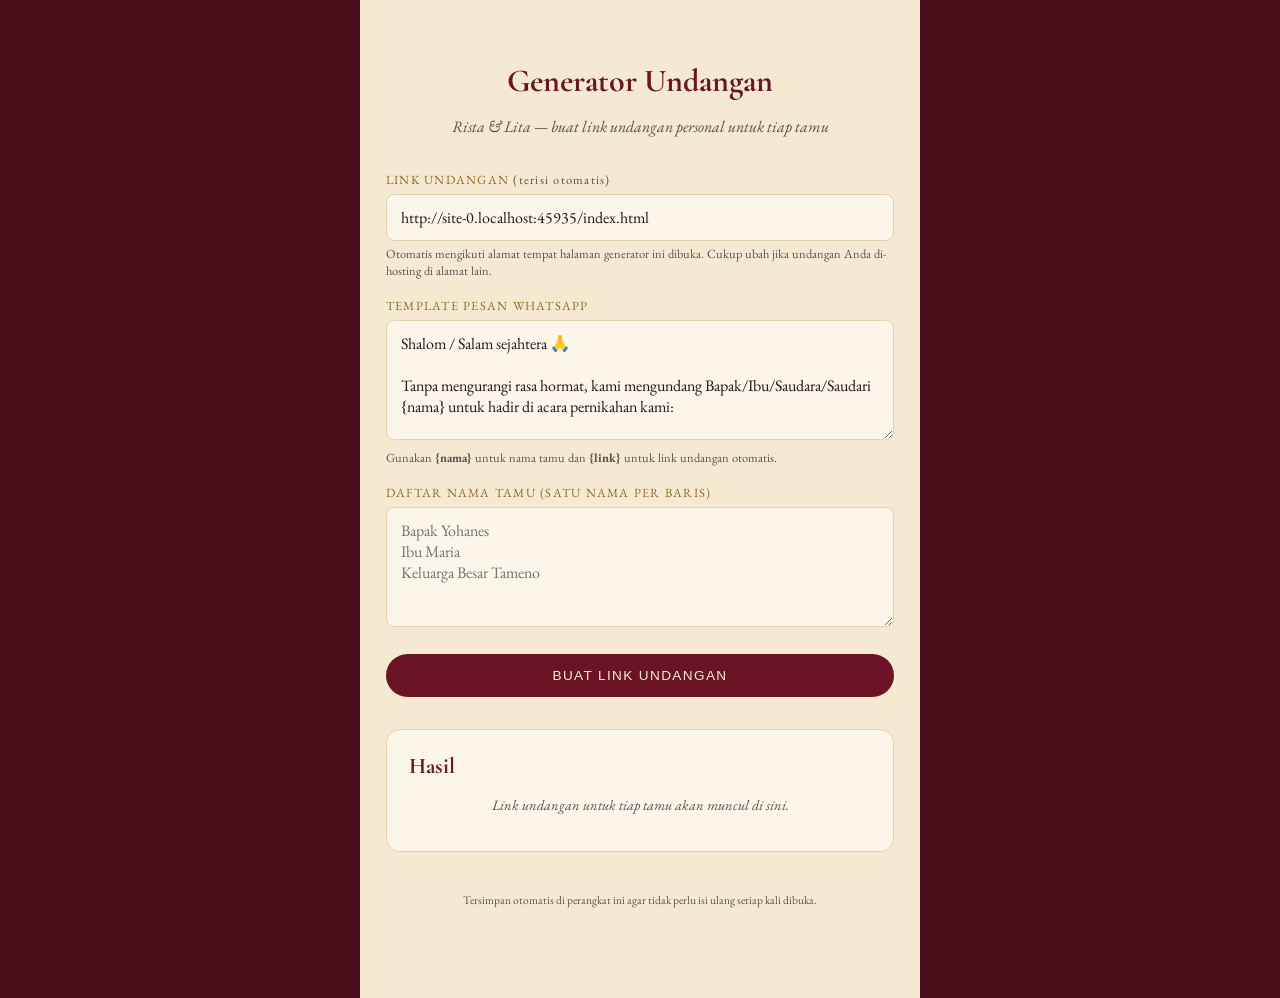
<file: generator.html>
<!DOCTYPE html>
<html lang="id">
<head>
<meta charset="UTF-8">
<meta name="viewport" content="width=device-width, initial-scale=1">
<title>Generator Undangan — Rista &amp; Lita</title>
<link rel="preconnect" href="https://fonts.googleapis.com">
<link href="https://fonts.googleapis.com/css2?family=Cormorant+Garamond:wght@600;700&family=EB+Garamond:wght@400;500&display=swap" rel="stylesheet">
<style>
  :root{
    --maroon-deep:#4A0F1A; --maroon-mid:#6B1426;
    --cream:#F5E9D2; --cream-soft:#FCF6EA; --cream-line:#E3D2B0;
    --gold:#C9A24D; --gold-bright:#EBD8A6; --gold-deep:#8F6B25;
    --ink:#2B1418; --ink-soft:#6A4B4F;
    --font-display:'Cormorant Garamond',serif; --font-body:'EB Garamond',serif;
  }
  *{ box-sizing:border-box; }
  body{
    margin:0; font-family:var(--font-body); background:var(--maroon-deep); color:var(--ink);
    min-height:100vh;
  }
  .wrap{ max-width:560px; margin:0 auto; background:var(--cream); min-height:100vh; padding:40px 26px 80px; }
  h1{ font-family:var(--font-display); text-align:center; color:var(--maroon-mid); font-size:2rem; margin-bottom:4px; }
  .sub{ text-align:center; color:var(--ink-soft); font-style:italic; margin-bottom:34px; }
  label{ font-size:.78rem; letter-spacing:.1em; text-transform:uppercase; color:var(--gold-deep); display:block; margin:18px 0 6px; }
  input, textarea{
    width:100%; font-family:var(--font-body); font-size:1rem;
    padding:12px 14px; border:1px solid var(--cream-line); border-radius:8px; background:var(--cream-soft); color:var(--ink);
  }
  textarea{ min-height:120px; resize:vertical; }
  .hint{ font-size:.78rem; color:var(--ink-soft); margin-top:4px; }
  .card{
    background:var(--cream-soft); border:1px solid var(--cream-line); border-radius:14px;
    padding:22px; margin-top:32px;
  }
  .card h2{ font-family:var(--font-display); color:var(--maroon-mid); margin:0 0 6px; font-size:1.4rem; }
  .result-list{ display:flex; flex-direction:column; gap:14px; margin-top:18px; }
  .result-item{
    background:var(--cream); border:1px solid var(--cream-line); border-radius:10px; padding:14px 16px;
  }
  .result-item .name{ font-family:var(--font-display); font-size:1.15rem; color:var(--maroon-mid); }
  .result-item .link{
    display:block; font-size:.82rem; color:var(--ink-soft); word-break:break-all; margin:6px 0 12px;
  }
  .btn-row{ display:flex; gap:8px; flex-wrap:wrap; }
  .btn{
    display:inline-flex; align-items:center; gap:8px; text-decoration:none; cursor:pointer;
    font-size:.8rem; letter-spacing:.04em; padding:9px 16px; border-radius:999px; border:1px solid transparent;
  }
  .btn-wa{ background:#25D366; color:#fff; }
  .btn-copy{ background:transparent; border-color:var(--maroon-mid); color:var(--maroon-mid); }
  .btn-copy.copied{ background:var(--gold); border-color:var(--gold); color:var(--maroon-deep); }
  .btn-generate{
    width:100%; margin-top:22px; background:var(--maroon-mid); color:var(--cream); border:none;
    padding:14px; border-radius:999px; font-size:.85rem; letter-spacing:.1em; text-transform:uppercase; cursor:pointer;
  }
  .empty{ text-align:center; color:var(--ink-soft); font-style:italic; font-size:.9rem; margin-top:16px; }
  .footer-note{ text-align:center; font-size:.72rem; color:var(--ink-soft); margin-top:40px; }
</style>
</head>
<body>
<div class="wrap">
  <h1>Generator Undangan</h1>
  <p class="sub">Rista &amp; Lita — buat link undangan personal untuk tiap tamu</p>

  <label for="baseUrl">Link Undangan <span id="autoTag" style="text-transform:none;font-weight:normal;color:var(--ink-soft);">(terisi otomatis)</span></label>
  <input id="baseUrl" type="url" placeholder="https://undangan-rista-lita.com/index.html">
  <div class="hint">Otomatis mengikuti alamat tempat halaman generator ini dibuka. Cukup ubah jika undangan Anda di-hosting di alamat lain.</div>

  <label for="waMessage">Template Pesan WhatsApp</label>
  <textarea id="waMessage">Shalom / Salam sejahtera 🙏

Tanpa mengurangi rasa hormat, kami mengundang Bapak/Ibu/Saudara/Saudari {nama} untuk hadir di acara pernikahan kami:

*Rista & Lita*
Rabu, 14 Oktober 2026
Pemberkatan: 10.00 WITA — GMIT Mizpa Tetebudale
Resepsi: 18.00 WITA — Rumah Bpk. Yefrit Tameno (Alm.), Desa Pukdale (Tetebudale)

Berikut link undangan digital kami, mohon kiranya {nama} berkenan membuka untuk info lengkap acara:
{link}

Merupakan suatu kehormatan dan kebahagiaan bagi kami apabila {nama} berkenan hadir dan memberikan doa restu.

Terima kasih 🙏🤍</textarea>
  <div class="hint">Gunakan <b>{nama}</b> untuk nama tamu dan <b>{link}</b> untuk link undangan otomatis.</div>

  <label for="guestNames">Daftar Nama Tamu (satu nama per baris)</label>
  <textarea id="guestNames" placeholder="Bapak Yohanes&#10;Ibu Maria&#10;Keluarga Besar Tameno"></textarea>

  <button class="btn-generate" id="generateBtn" type="button">Buat Link Undangan</button>

  <div class="card">
    <h2>Hasil</h2>
    <div id="results">
      <p class="empty">Link undangan untuk tiap tamu akan muncul di sini.</p>
    </div>
  </div>

  <p class="footer-note">Tersimpan otomatis di perangkat ini agar tidak perlu isi ulang setiap kali dibuka.</p>
</div>

<script>
  // =====================================================================
  // GANTI DI SINI kalau ingin mengunci link undangan secara pasti.
  // Contoh: "https://websitesaya.github.io/Undangan_Rista_Lita/index.html"
  // Kosongkan ("") kalau ingin link dideteksi otomatis dari alamat halaman
  // generator ini dibuka (biasanya sudah benar dengan sendirinya).
  // =====================================================================
  const DEFAULT_INVITATION_URL = "";

  const baseUrlEl = document.getElementById("baseUrl");
  const waMessageEl = document.getElementById("waMessage");
  const guestNamesEl = document.getElementById("guestNames");
  const resultsEl = document.getElementById("results");
  const generateBtn = document.getElementById("generateBtn");

  // Simpan preferensi di perangkat ini (localStorage) — aman untuk file statis biasa.
  const STORAGE_KEY = "rista_lita_invite_generator_v1";

  // Deteksi otomatis link index.html berdasarkan alamat generator.html ini dibuka.
  // Contoh: https://domain.com/folder/generator.html -> https://domain.com/folder/index.html
  function detectBaseUrl(){
    const here = window.location.href.split(/[?#]/)[0]; // buang query/hash
    if (/generator\.html$/i.test(here)) {
      return here.replace(/generator\.html$/i, "index.html");
    }
    // fallback: ganti file terakhir di path dengan index.html
    return here.replace(/[^/]*$/, "index.html");
  }

  function restore(){
    let saved = {};
    try{ saved = JSON.parse(localStorage.getItem(STORAGE_KEY) || "{}"); }catch(e){}

    const autoUrl = detectBaseUrl();
    const isLocalFile = autoUrl.startsWith("file://");

    // Urutan prioritas link undangan:
    // 1) DEFAULT_INVITATION_URL kalau diisi di atas (paling pasti)
    // 2) link yang pernah diubah manual oleh pengguna
    // 3) deteksi otomatis dari alamat generator.html ini dibuka
    if (DEFAULT_INVITATION_URL) {
      baseUrlEl.value = DEFAULT_INVITATION_URL;
    } else if (saved.baseUrlIsCustom && saved.baseUrl) {
      baseUrlEl.value = saved.baseUrl;
    } else {
      baseUrlEl.value = isLocalFile ? (saved.baseUrl || "") : autoUrl;
    }
    document.getElementById("autoTag").style.display =
      (!DEFAULT_INVITATION_URL && !saved.baseUrlIsCustom && !isLocalFile) ? "inline" : "none";

    if (saved.waMessage) waMessageEl.value = saved.waMessage;
    if (saved.guestNames) guestNamesEl.value = saved.guestNames;
  }
  function persist(){
    const autoUrl = detectBaseUrl();
    localStorage.setItem(STORAGE_KEY, JSON.stringify({
      baseUrl: baseUrlEl.value,
      baseUrlIsCustom: baseUrlEl.value.trim() !== autoUrl,
      waMessage: waMessageEl.value,
      guestNames: guestNamesEl.value
    }));
    document.getElementById("autoTag").style.display = (baseUrlEl.value.trim() === autoUrl) ? "inline" : "none";
  }
  restore();

  generateBtn.addEventListener("click", () => {
    persist();
    const base = baseUrlEl.value.trim();
    const template = waMessageEl.value;
    const names = guestNamesEl.value.split("\n").map(n => n.trim()).filter(Boolean);

    if (!base) { alert("Isi dulu link undangan (base URL) di atas."); return; }
    if (!names.length) { alert("Isi minimal satu nama tamu."); return; }

    resultsEl.innerHTML = names.map((name, i) => {
      const link = `${base}${base.includes("?") ? "&" : "?"}to=${encodeURIComponent(name)}`;
      const text = template.replaceAll("{nama}", name).replaceAll("{link}", link);
      const waLink = `https://wa.me/?text=${encodeURIComponent(text)}`;
      return `
        <div class="result-item">
          <div class="name">${name}</div>
          <span class="link" id="link-${i}">${link}</span>
          <div class="btn-row">
            <a class="btn btn-wa" href="${waLink}" target="_blank" rel="noopener">
              <svg width="15" height="15" viewBox="0 0 24 24" fill="currentColor"><path d="M12.04 2C6.58 2 2.13 6.45 2.13 11.91c0 1.75.46 3.45 1.32 4.95L2 22l5.29-1.39a9.9 9.9 0 004.75 1.21h.01c5.46 0 9.9-4.45 9.9-9.91C21.96 6.45 17.5 2 12.04 2zm5.8 14.14c-.24.68-1.4 1.32-1.93 1.4-.5.08-1.12.11-1.8-.11a10.6 10.6 0 01-1.9-.71c-1.9-.83-3.36-2.35-4.28-3.62-.5-.68-.85-1.5-.85-2.34 0-.82.42-1.5.86-1.94.2-.2.44-.24.6-.24h.44c.15 0 .35-.02.53.42.2.5.68 1.73.74 1.86.06.13.1.28.02.44-.08.16-.13.26-.26.4-.13.13-.27.3-.38.4-.13.13-.27.27-.12.53.15.26.68 1.1 1.46 1.79 1 .89 1.85 1.16 2.11 1.29.26.13.42.11.57-.07.16-.18.68-.79.86-1.06.18-.27.36-.22.6-.13.26.08 1.6.75 1.87.89.26.13.44.2.5.31.06.13.06.71-.18 1.39z"/></svg>
              Bagikan via WhatsApp
            </a>
            <button class="btn btn-copy" onclick="copyLink('${link.replace(/'/g,"\\'")}', this)">Salin Link</button>
          </div>
        </div>`;
    }).join("");
  });

  function copyLink(link, btn){
    navigator.clipboard.writeText(link).then(() => {
      const original = btn.textContent;
      btn.textContent = "Tersalin!";
      btn.classList.add("copied");
      setTimeout(() => { btn.textContent = original; btn.classList.remove("copied"); }, 1600);
    });
  }

  [baseUrlEl, waMessageEl, guestNamesEl].forEach(el => el.addEventListener("change", persist));
</script>
</body>
</html>
</file>
